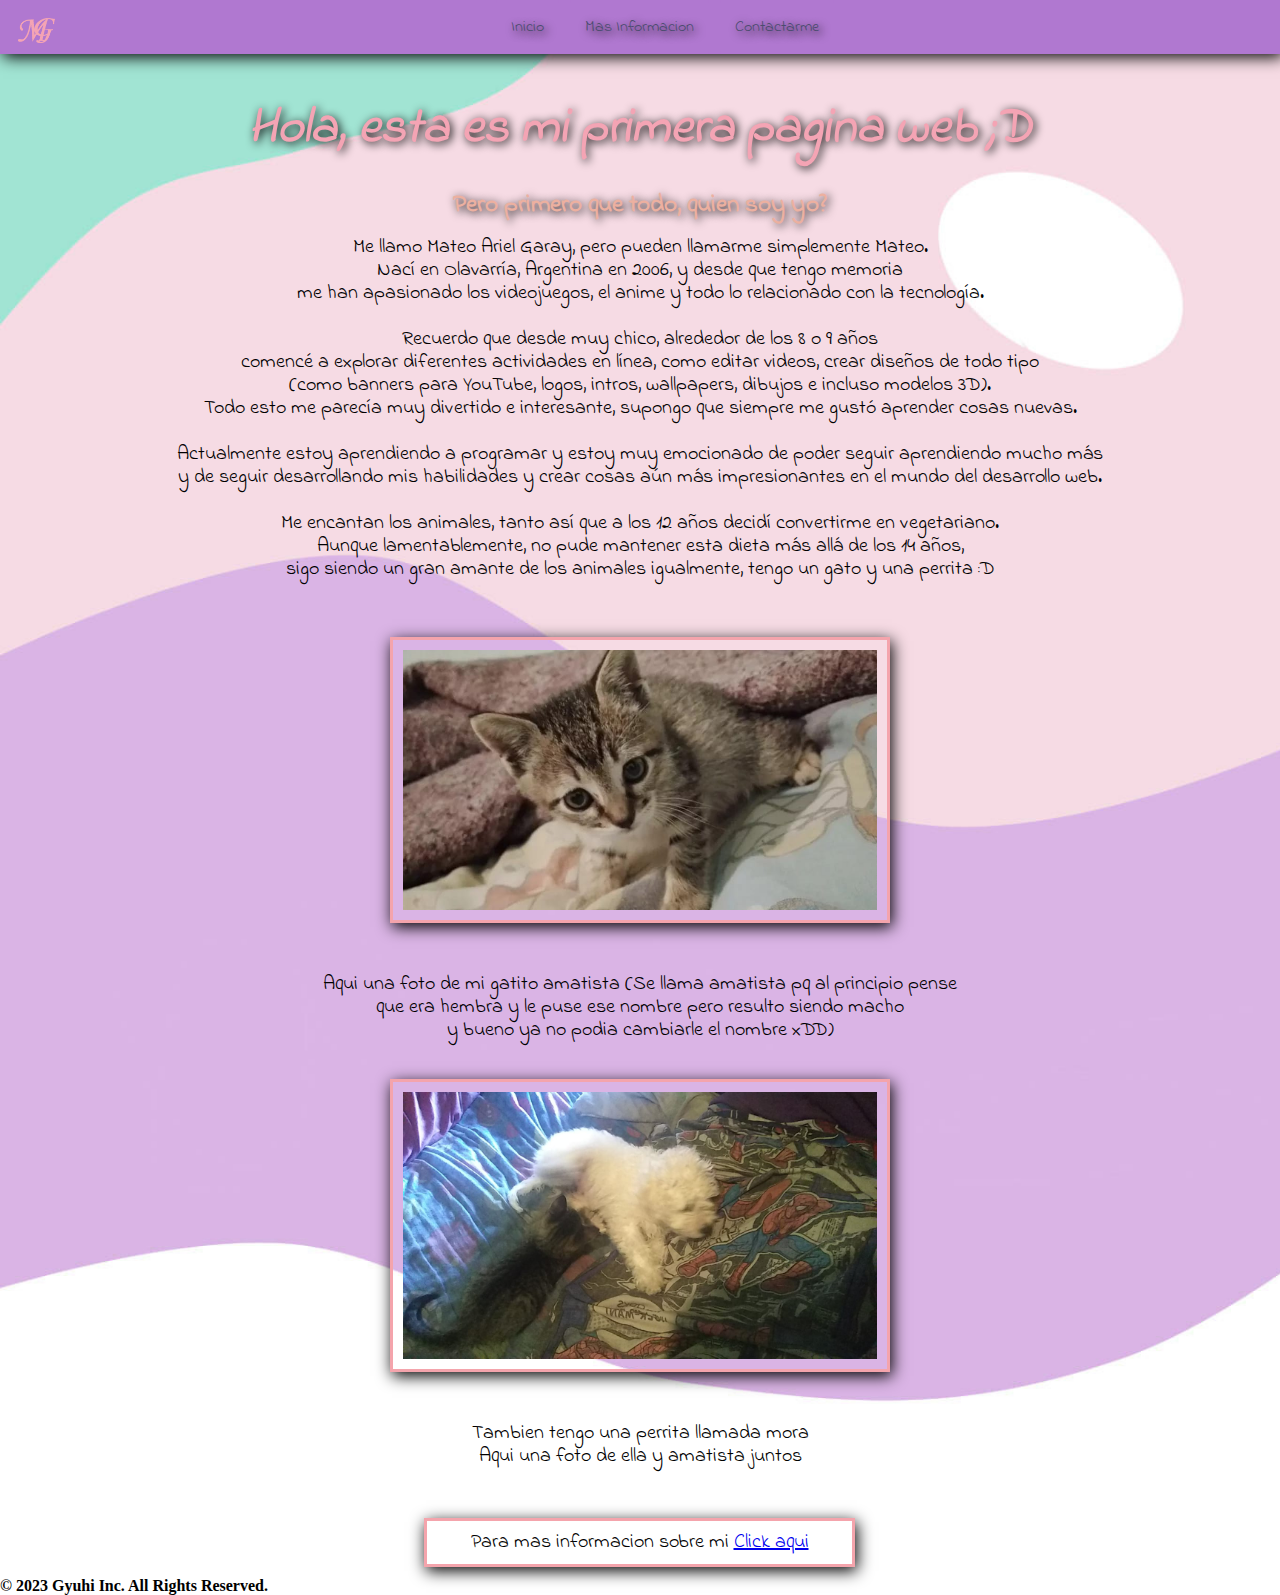
<file: index.html>
<!DOCTYPE html>
      <html>
      <head>
	<title>Primera pagina web</title>
	<link rel="icon" href="images/web.ico">
	<link rel="stylesheet" type="text/css" href="proyecto.css">
  <link href="https://fonts.googleapis.com/css2?family=Indie+Flower&display=swap" rel="stylesheet">
  <meta charset="utf-8">
  <link rel="stylesheet" type="text/css" href="normalize.css">
  <link href="https://fonts.googleapis.com/css2?family=Gloria+Hallelujah&family=Indie+Flower&display=swap" rel="stylesheet">
      </head>
  <body>
	 <header>
	 	<div class="navbar">
		<nav>
			<ul>
				<img src="images/MG.png" alt="Logo de Mateo Garay" class="navbar__logo">
				<li><a href="index.html" >Inicio</a></li> 
				<li><a href="Mas Informacion.html">Mas Informacion</a></li>
				<li><a href="mailto:mgaray.contact@gmail.com?subject=My first website - Contact form">Contactarme</a></li>
			</ul>
		</nav>
	</div>
	</header>
    <article>
		<section>
			<div class="contact-form">
         <h1 class="contact-form__h1">  <i>Hola, esta es mi primera pagina web ;D</i> </h1>
             <h2 class="contact-form__h2">Pero primero que todo, quien soy yo?</h2>
             </div>
             <div class="text-paragraph">
	 <p class="text-paragraph__p">
     	  Me llamo Mateo Ariel Garay, pero pueden llamarme simplemente Mateo. <br> Nací en Olavarría, Argentina en 2006, y desde que tengo memoria <br> me han apasionado los videojuegos, el anime y todo lo relacionado con la tecnología. <br> <br>
				Recuerdo que desde muy chico, alrededor de los 8 o 9 años <br> comencé a explorar diferentes actividades en línea, como editar videos, crear diseños de todo tipo <br> (como banners para YouTube, logos, intros, wallpapers, dibujos e incluso modelos 3D). <br>Todo esto me parecía muy divertido e interesante, supongo que siempre me gustó aprender cosas nuevas. <br> <br>
				Actualmente estoy aprendiendo a programar y estoy muy emocionado de poder seguir aprendiendo mucho más <br> y de seguir desarrollando mis habilidades y crear cosas aún más impresionantes en el mundo del desarrollo web. <br> <br> 
				Me encantan los animales, tanto así que a los 12 años decidí convertirme en vegetariano. <br> Aunque lamentablemente, no pude mantener esta dieta más allá de los 14 años, <br> sigo siendo un gran amante de los animales igualmente, tengo un gato y una perrita :D
     	 </p>
				<br><br>
				 </div>
					<div class="img-amatista">
					<img id= "amatista" src="images/Amatista.jpg" alt="Amatista" title="Amatista" >
					</div>
					     	   <p class="text-paragraph__p2">
         Aqui una foto de mi gatito amatista (Se llama amatista pq al principio pense <br> que era hembra  y le puse ese nombre pero resulto siendo macho <br> y bueno ya no podia cambiarle el nombre xDD) 
         </p>
     			<br><br>
     					<div class="img-mora">
     				<img src="images/Amatista y mora.jpg" alt="Amatista y mora" title="Amatista y mora">
     					</div>
     						<p class="text-paragraph__p2">	
					Tambien tengo una perrita llamada mora <br> Aqui una foto de ella y amatista juntos
				</p>
     		<p class="paragraph-img">
     			Para mas informacion sobre mi <a href="Mas Informacion.html">Click aqui </a>
     		</p>
		</section>
    </article>
      	<footer class="footer-copyright">
      		<h4 class="footer__copyright-h4">© 2023 Gyuhi Inc. All Rights Reserved.</h4>
      	</footer>
</body>
</html>
</file>
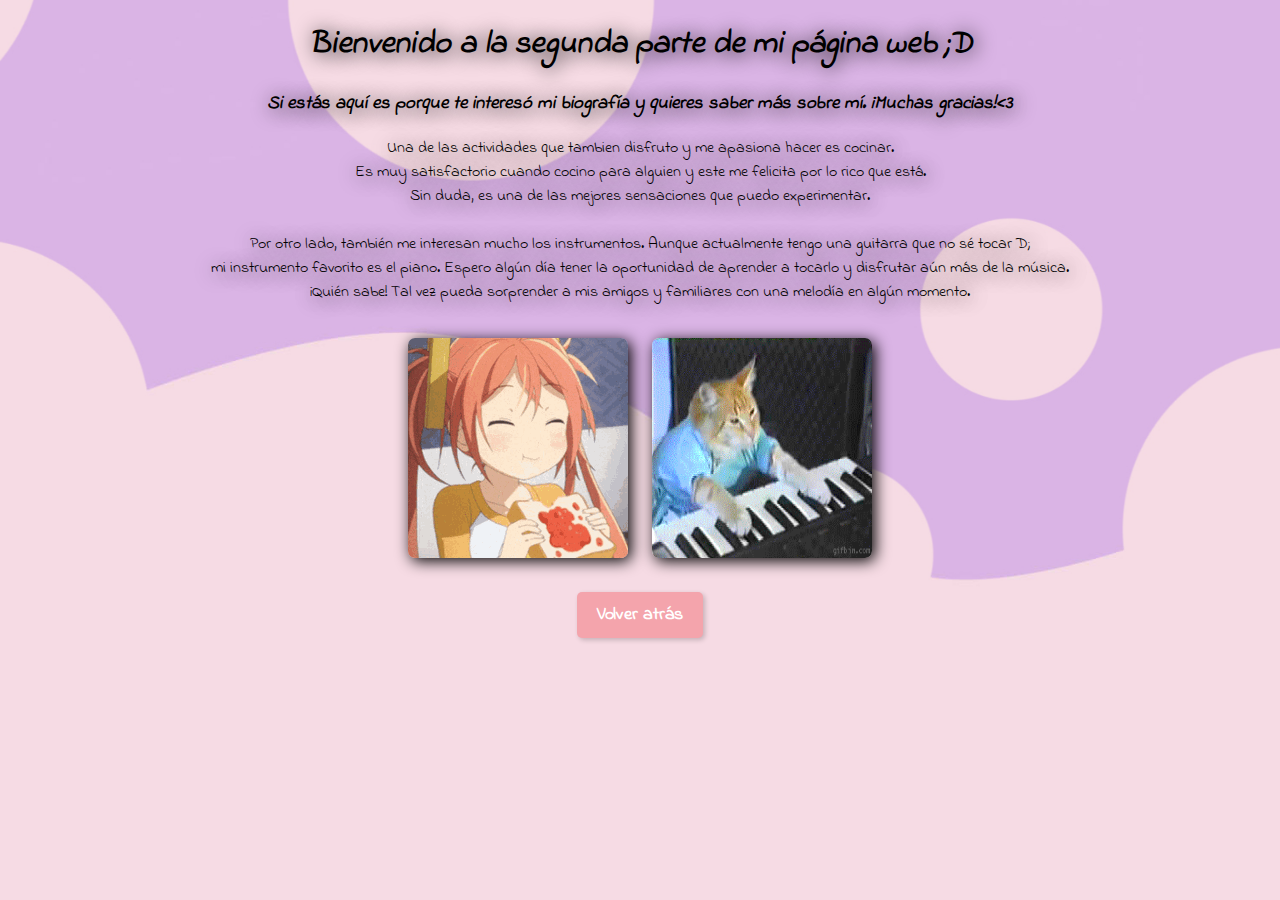
<file: Mas Informacion.html>
<!DOCTYPE html>
<html>
<head>
     <title>Mas informacion</title>
     <meta charset="utf-8">
     <link rel="stylesheet" type="text/css" href="style2.css">
     <link href="https://fonts.googleapis.com/css2?family=Indie+Flower&display=swap" rel="stylesheet">
</head>
<body background="images/Background 2.jpg">
     <div class="Paragraph">
      <h1> <i> Bienvenido a la segunda parte de mi página web ;D </i> </h1>
     <h3> <i> Si estás aquí es porque te interesó mi biografía y quieres saber más sobre mí. ¡Muchas gracias!<3 </i> </h2>
          <p> Una de las actividades que tambien disfruto y me apasiona hacer es cocinar. <br> Es muy satisfactorio cuando cocino para alguien y este me felicita por lo rico que está. <br> Sin duda, es una de las mejores sensaciones que puedo experimentar. <br> <br>
          Por otro lado, también me interesan mucho los instrumentos. Aunque actualmente tengo una guitarra que no sé tocar D; <br> mi instrumento favorito es el piano. Espero algún día tener la oportunidad de aprender a tocarlo y disfrutar aún más de la música. <br> ¡Quién sabe! Tal vez pueda sorprender a mis amigos y familiares con una melodía en algún momento.
               <br><br>
               <img class="img_gif1" src="images/Cocinar.gif" alt="Cocinar">
               <img class="img_gif2" src="images/Piano.gif" alt="Piano">
               </div>
               <div class="back-button1">
               <a href="index.html" class="back-button">Volver atrás</a>
               </div>
          </body>
     </html>
</file>
<file: proyecto.css>
body {
   background-image: url('images/Background.jpg');
   background-size: cover;
}

.contact-form {
	text-shadow: 2px 2px 10px black;
	font-size: 25px;
	padding: 6px;
	margin: 6px;
}

.contact-form__h1 {
	color: #f4a4b4;
	text-shadow: 2px 2px 10px black;
	font-size: 2em;
	font-family: 'Indie Flower', cursive;
	display: flex;
	justify-content: center;
	text-decoration: none;
  transition: transform 0.3s ease-in-out;
}

.contact-form__h1:hover {
	 transform: translateX(10px);
}

.contact-form__h2 {
	color: #ecb0a0;
	font-family: 'Indie Flower', cursive;
	font-size: 1em;
	display: flex;
	justify-content: center;
	transition: transform 0.3s ease-in-out;
}

.contact-form__h2:hover {
	transform: translateX(10px);
}

.text-paragraph__p {
	text-align: center;
    margin-top: 10px;
  	margin-right: 10px;
    margin-bottom: 10px;
    margin-left: 10px;
	color: #000000;
	font-family: 'Indie Flower', cursive;
    font-size: 20px;
}

.text-paragraph__p2 {
	text-align: center;
	margin-top: 50px;
	color: #000000;
	font-family: 'Indie Flower', cursive;
    font-size: 20px;
}

.text-paragraph {
	font-size: 20px;
}

.img-amatista, .img-mora {
		box-shadow: 2px 4px 15px 0 #000;
	  display: flex;
 		 justify-content: center;
 		padding: 10px;
 		margin: auto;
 	 	border: 3px solid black;
  		border-color: #f4a4ac;
   	 float: inherit;
		transition: transform 0.3s ease-in-out;
   	 width: 500px;
}

.img-amatista:hover,.img-mora:hover{
    -webkit-transform: scale(1.1);
    -moz-transform: scale(1.1);
    -o-transform: scale(1.1);
    -ms-transform: scale(1.1);
    transform: scale(1.1)

}

.paragraph-img {
	font-family: 'Indie Flower', cursive;
		box-shadow: 2px 4px 15px 0 #000;
		text-align: center;
		font-size: 20px;
 	padding: 10px;
 	margin-top: 50px;
  	margin-right: 425px;
    margin-bottom: 10px;
    margin-left: 424px;
  	border: 3px solid black;
  	border-color: #f4a4ac;
}

.navbar__logo {
	height: 25px;
  float: left;
  margin-right: 20px;
  transition: transform 0.3s ease;
}

.navbar__logo:hover {
	    -webkit-transform: scale(1.1);
    -moz-transform: scale(1.1);
    -o-transform: scale(1.1);
    -ms-transform: scale(1.1);
    transform: scale(1.1)
}
.navbar ul{
   list-style-type: none;
   font-family: 'Indie Flower', cursive;
   text-shadow: 3px 3px 10px black;
   text-align: center;
   box-shadow: 3px 3px 15px black;
   background-color: #b078d0; 
   padding: 18px;
}

.navbar li{
   display: inline;
   text-align: center;
   margin: 0 7px 0 0;
}

.navbar li a{
   padding: 15px 15px 15px 15px;
   color: #4b4c6f;
   background-color: #b078d0;
   text-decoration: none;
   border-radius: 3px;
   transition: all 0.3s ease;
}

.navbar li a:hover{
   background-color: #794299;
   color: #cc91ed;
}

.Footer {
  display: flex;
  justify-content: center;
  background-color: #FFFFFF;
  color: #4b4c6f;
  text-shadow: 3px 3px 15px black;
  text-align: center;
  margin-top: 45px;
  padding: 15px;
  font-family: 'Gloria Hallelujah', cursive;
  width: 100%;
}

.Footer ul {
  display: flex;
  list-style: none;
  margin: 0;
  padding: 0;
}

.Footer li {
  margin: 30px;
}

.Footer h4 {
  margin: 0;
  font-size: 14px;
  color: #4b4c6f;
}

.Footer i {
	transition: transform 0.3s ease;
}

.Footer i:hover {
  transform: scale(1.2);
}
</file>
<file: style2.css>
body {
   background-image: url('images/Background-2.jpg');
   background-size: cover;
}

.Paragraph {
	text-align: center;
  text-shadow: 2px 2px 20px black;
	 font-family: 'Indie Flower', cursive;
}

.back-button1{
	display: flex;
	justify-content: center;
}

.back-button {
	font-family: 'Indie Flower', cursive;
  display: inline-block;
  padding: 10px 20px;
  background-color: #f4a4ac;
  color: white;
  text-decoration: none;
  font-size: 18px;
  font-weight: bold;
  border-radius: 5px;
  box-shadow: 2px 2px 5px rgba(0, 0, 0, 0.2);
  transition: all 0.3s ease;
}

.back-button:hover {
  background-color: #e0b4e4;
  box-shadow: 2px 2px 10px rgba(0, 0, 0, 0.4);
  transform: translateY(-2px);
}

.img_gif1, .img_gif2{
  padding: 10px, 10px;
  margin: 10px;
  width: 220px;
  height: 220px;
  border-radius: 7px;
  box-shadow: 3px 3px 15px rgba(0, 0, 0, 1.0);
  transition: transform 0.3s ease-in-out;
}

.img_gif1:hover {
         -webkit-transform: rotate(-5deg);
    -moz-transform: rotate(-5deg);
    -o-transform: rotate(-5deg);
}

.img_gif2:hover {
  -webkit-transform: rotate(5deg);
    -moz-transform: rotate(5deg);
    -o-transform: rotate(5deg);
}
</file>
